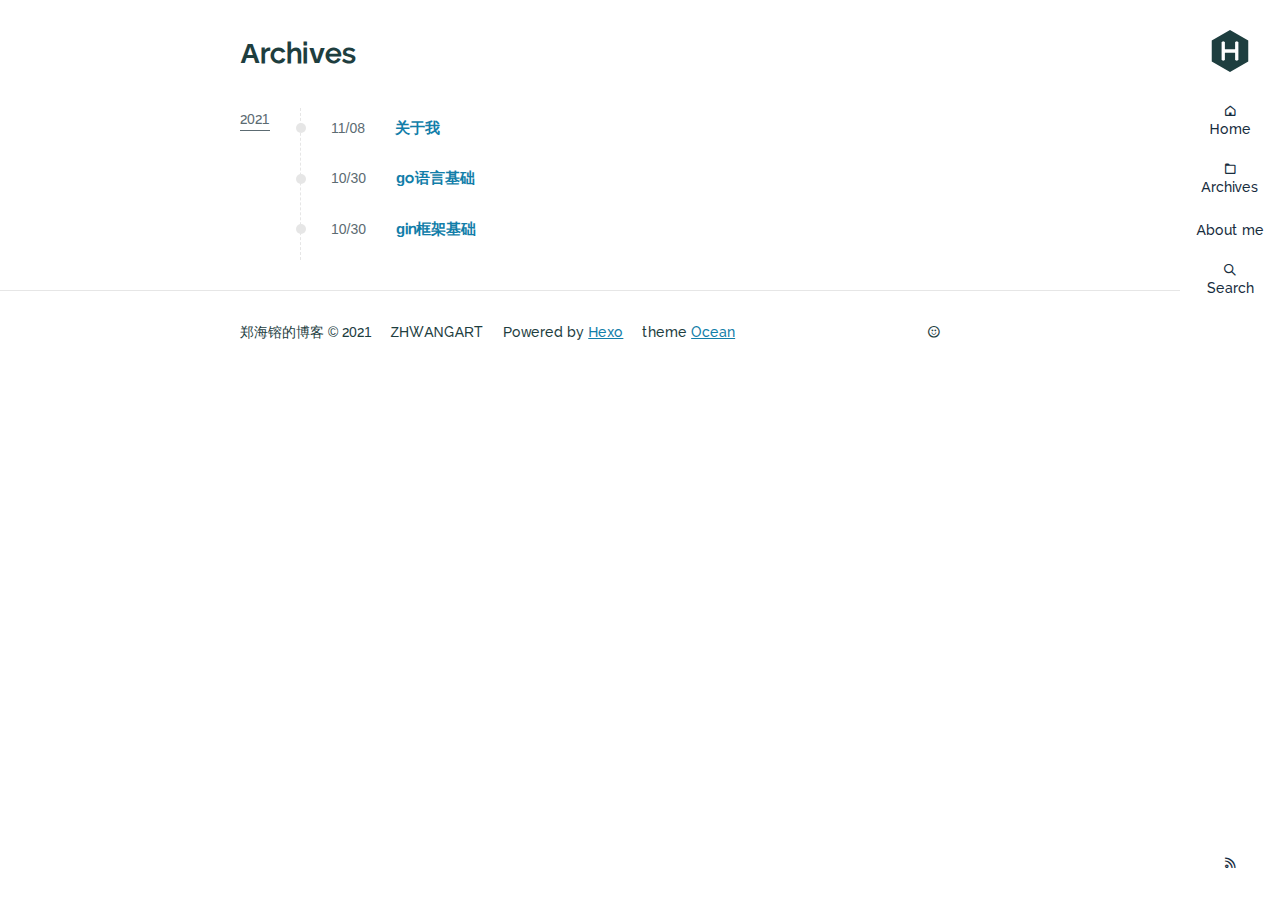
<file: archives/index.html>
<!DOCTYPE html>
<html lang="en">

<head>
  <meta charset="utf-8">
  <meta name="viewport" content="width=device-width, initial-scale=1, maximum-scale=1">
  
  
  
  <title>
    Archives |
    
    郑海镕的博客
  </title>
  
    <link rel="shortcut icon" href="/favicon.ico">
    
  
<link rel="stylesheet" href="/css/style.css">

  
  
<link rel="stylesheet" href="/fancybox/jquery.fancybox.min.css">

  
  
<script src="/js/pace.min.js"></script>

<meta name="generator" content="Hexo 5.4.0"></head>

<body>
  <main class="content">
    <section class="outer">
  <article class="articles">
    
    <h1 class="page-type-title">Archives</h1>
    
  
  
  
  
  
  
  <div class="archives-wrap">
    <div class="archive-year-wrap">
      <a href="/archives/2021" class="archive-year">2021</a>
    </div>
    <div class="archives">
      
      <article class="archive-article archive-type-post">
  <div class="archive-article-inner">
    <header class="archive-article-header">
      <a href="/2021/11/08/about_me/" class="archive-article-date">
  <time datetime="2021-11-08T06:06:37.067Z" itemprop="datePublished">11/08</time>
</a>
      

<h2 itemprop="name">
  <a class="archive-article-title" href="/2021/11/08/about_me/">关于我</a>
</h2>



    </header>
    
    
  </div>
</article>
      
  
  
      <article class="archive-article archive-type-post">
  <div class="archive-article-inner">
    <header class="archive-article-header">
      <a href="/2021/10/30/go/" class="archive-article-date">
  <time datetime="2021-10-30T08:54:33.153Z" itemprop="datePublished">10/30</time>
</a>
      

<h2 itemprop="name">
  <a class="archive-article-title" href="/2021/10/30/go/">go语言基础</a>
</h2>



    </header>
    
    
  </div>
</article>
      
  
  
      <article class="archive-article archive-type-post">
  <div class="archive-article-inner">
    <header class="archive-article-header">
      <a href="/2021/10/30/gin/" class="archive-article-date">
  <time datetime="2021-10-30T08:37:02.050Z" itemprop="datePublished">10/30</time>
</a>
      

<h2 itemprop="name">
  <a class="archive-article-title" href="/2021/10/30/gin/">gin框架基础</a>
</h2>



    </header>
    
    
  </div>
</article>
      
      
    </div>
  </div>
  
  

  
</section>
    <footer class="footer">
  <div class="outer">
    <div class="float-right">
      <ul class="list-inline">
  
  <li><i class="fe fe-smile-alt"></i> <span id="busuanzi_value_site_uv"></span></li>
  
</ul>
    </div>
    <ul class="list-inline">
      <li>郑海镕的博客 &copy; 2021</li>
      
        <li>ZHWANGART</li>
      
      <li>Powered by <a href="http://hexo.io/" target="_blank">Hexo</a></li>
      <li>theme  <a target="_blank" rel="noopener" href="https://github.com/zhwangart/hexo-theme-ocean">Ocean</a></li>
    </ul>
  </div>
</footer>
  </main>
  <aside class="sidebar">
    <button class="navbar-toggle"></button>
<nav class="navbar">
  
  <div class="logo">
    <a href="/"><img src="/images/hexo.svg" alt="郑海镕的博客"></a>
  </div>
  
  <ul class="nav nav-main">
    
    <li class="nav-item">
      <a class="nav-item-link" href="/">Home</a>
    </li>
    
    <li class="nav-item">
      <a class="nav-item-link" href="/archives">Archives</a>
    </li>
    
    <li class="nav-item">
      <a class="nav-item-link" href="/2021/11/08/about_me">About me</a>
    </li>
    
    <li class="nav-item">
      <a class="nav-item-link nav-item-search" title="Search">
        <i class="fe fe-search"></i>
        Search
      </a>
    </li>
  </ul>
</nav>
<nav class="navbar navbar-bottom">
  <ul class="nav">
    <li class="nav-item">
      <div class="totop" id="totop">
  <i class="fe fe-rocket"></i>
</div>
    </li>
    <li class="nav-item">
      
      <a class="nav-item-link" target="_blank" href="/atom.xml" title="RSS Feed">
        <i class="fe fe-feed"></i>
      </a>
      
    </li>
  </ul>
</nav>
<div class="search-form-wrap">
  <div class="local-search local-search-plugin">
  <input type="search" id="local-search-input" class="local-search-input" placeholder="Search...">
  <div id="local-search-result" class="local-search-result"></div>
</div>
</div>
  </aside>
  
<script src="/js/jquery-2.0.3.min.js"></script>


<script src="/js/jquery.justifiedGallery.min.js"></script>


<script src="/js/lazyload.min.js"></script>


<script src="/js/busuanzi-2.3.pure.min.js"></script>



<script src="/fancybox/jquery.fancybox.min.js"></script>




<script src="/js/copybtn.js"></script>






<script src="/js/ocean.js"></script>

</body>

</html>
</file>
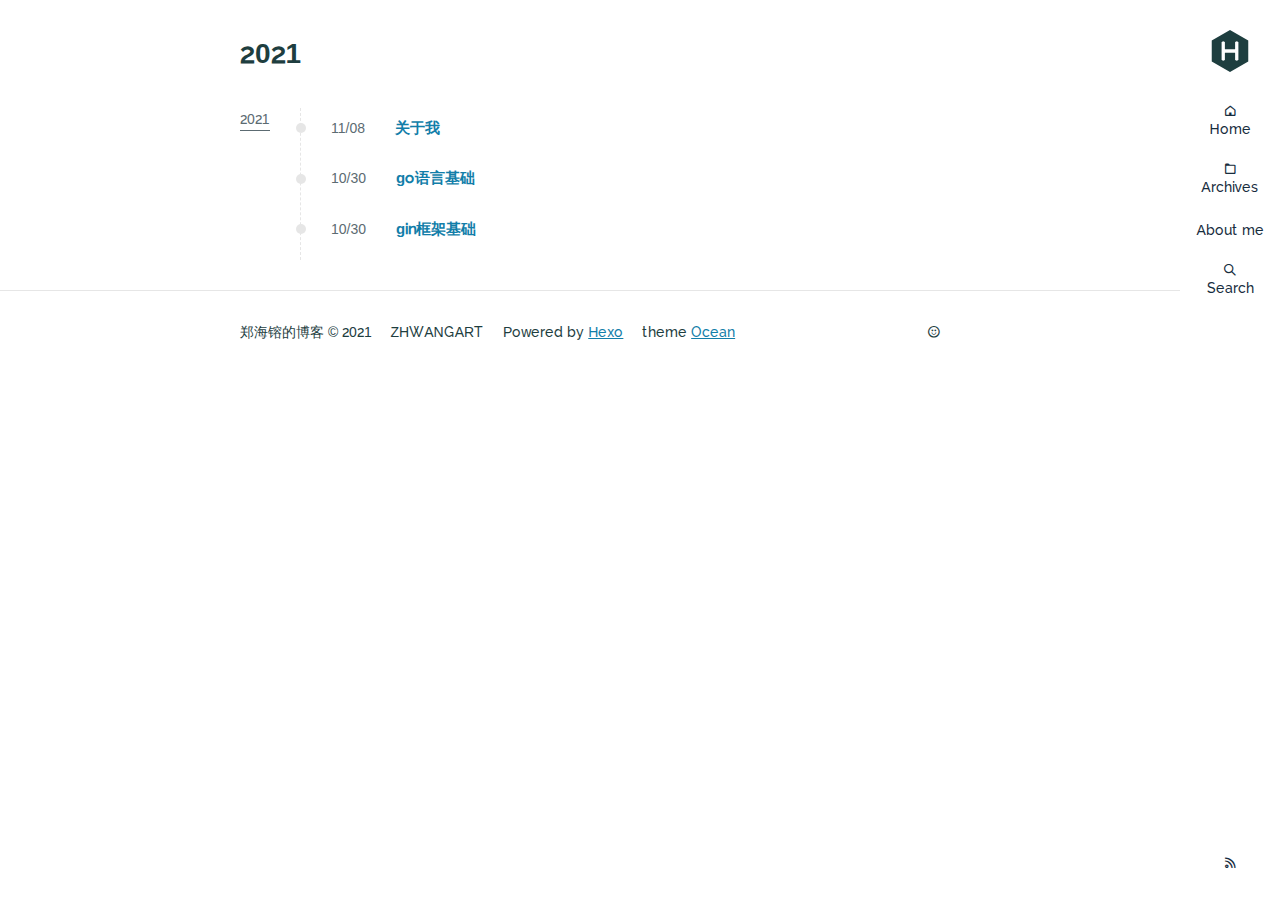
<file: archives/2021/index.html>
<!DOCTYPE html>
<html lang="en">

<head>
  <meta charset="utf-8">
  <meta name="viewport" content="width=device-width, initial-scale=1, maximum-scale=1">
  
  
  
  <title>
    Archives: 2021 |
    
    郑海镕的博客
  </title>
  
    <link rel="shortcut icon" href="/favicon.ico">
    
  
<link rel="stylesheet" href="/css/style.css">

  
  
<link rel="stylesheet" href="/fancybox/jquery.fancybox.min.css">

  
  
<script src="/js/pace.min.js"></script>

<meta name="generator" content="Hexo 5.4.0"></head>

<body>
  <main class="content">
    <section class="outer">
  <article class="articles">
    
    <h1 class="page-type-title">2021</h1>
    
  
  
  
  
  
  
  <div class="archives-wrap">
    <div class="archive-year-wrap">
      <a href="/archives/2021" class="archive-year">2021</a>
    </div>
    <div class="archives">
      
      <article class="archive-article archive-type-post">
  <div class="archive-article-inner">
    <header class="archive-article-header">
      <a href="/2021/11/08/about_me/" class="archive-article-date">
  <time datetime="2021-11-08T06:06:37.067Z" itemprop="datePublished">11/08</time>
</a>
      

<h2 itemprop="name">
  <a class="archive-article-title" href="/2021/11/08/about_me/">关于我</a>
</h2>



    </header>
    
    
  </div>
</article>
      
  
  
      <article class="archive-article archive-type-post">
  <div class="archive-article-inner">
    <header class="archive-article-header">
      <a href="/2021/10/30/go/" class="archive-article-date">
  <time datetime="2021-10-30T08:54:33.153Z" itemprop="datePublished">10/30</time>
</a>
      

<h2 itemprop="name">
  <a class="archive-article-title" href="/2021/10/30/go/">go语言基础</a>
</h2>



    </header>
    
    
  </div>
</article>
      
  
  
      <article class="archive-article archive-type-post">
  <div class="archive-article-inner">
    <header class="archive-article-header">
      <a href="/2021/10/30/gin/" class="archive-article-date">
  <time datetime="2021-10-30T08:37:02.050Z" itemprop="datePublished">10/30</time>
</a>
      

<h2 itemprop="name">
  <a class="archive-article-title" href="/2021/10/30/gin/">gin框架基础</a>
</h2>



    </header>
    
    
  </div>
</article>
      
      
    </div>
  </div>
  
  

  
</section>
    <footer class="footer">
  <div class="outer">
    <div class="float-right">
      <ul class="list-inline">
  
  <li><i class="fe fe-smile-alt"></i> <span id="busuanzi_value_site_uv"></span></li>
  
</ul>
    </div>
    <ul class="list-inline">
      <li>郑海镕的博客 &copy; 2021</li>
      
        <li>ZHWANGART</li>
      
      <li>Powered by <a href="http://hexo.io/" target="_blank">Hexo</a></li>
      <li>theme  <a target="_blank" rel="noopener" href="https://github.com/zhwangart/hexo-theme-ocean">Ocean</a></li>
    </ul>
  </div>
</footer>
  </main>
  <aside class="sidebar">
    <button class="navbar-toggle"></button>
<nav class="navbar">
  
  <div class="logo">
    <a href="/"><img src="/images/hexo.svg" alt="郑海镕的博客"></a>
  </div>
  
  <ul class="nav nav-main">
    
    <li class="nav-item">
      <a class="nav-item-link" href="/">Home</a>
    </li>
    
    <li class="nav-item">
      <a class="nav-item-link" href="/archives">Archives</a>
    </li>
    
    <li class="nav-item">
      <a class="nav-item-link" href="/2021/11/08/about_me">About me</a>
    </li>
    
    <li class="nav-item">
      <a class="nav-item-link nav-item-search" title="Search">
        <i class="fe fe-search"></i>
        Search
      </a>
    </li>
  </ul>
</nav>
<nav class="navbar navbar-bottom">
  <ul class="nav">
    <li class="nav-item">
      <div class="totop" id="totop">
  <i class="fe fe-rocket"></i>
</div>
    </li>
    <li class="nav-item">
      
      <a class="nav-item-link" target="_blank" href="/atom.xml" title="RSS Feed">
        <i class="fe fe-feed"></i>
      </a>
      
    </li>
  </ul>
</nav>
<div class="search-form-wrap">
  <div class="local-search local-search-plugin">
  <input type="search" id="local-search-input" class="local-search-input" placeholder="Search...">
  <div id="local-search-result" class="local-search-result"></div>
</div>
</div>
  </aside>
  
<script src="/js/jquery-2.0.3.min.js"></script>


<script src="/js/jquery.justifiedGallery.min.js"></script>


<script src="/js/lazyload.min.js"></script>


<script src="/js/busuanzi-2.3.pure.min.js"></script>



<script src="/fancybox/jquery.fancybox.min.js"></script>




<script src="/js/copybtn.js"></script>






<script src="/js/ocean.js"></script>

</body>

</html>
</file>
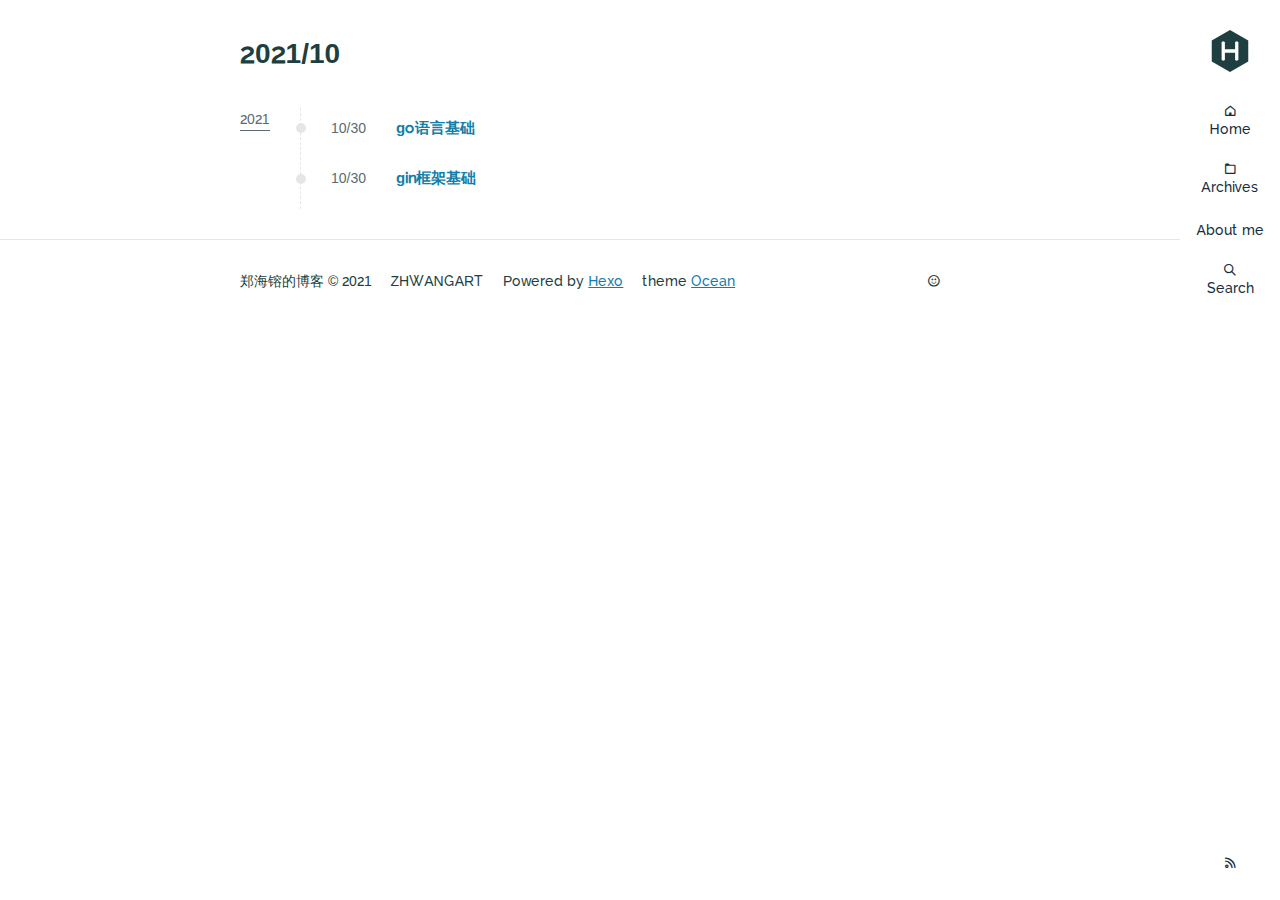
<file: archives/2021/10/index.html>
<!DOCTYPE html>
<html lang="en">

<head>
  <meta charset="utf-8">
  <meta name="viewport" content="width=device-width, initial-scale=1, maximum-scale=1">
  
  
  
  <title>
    Archives: 2021/10 |
    
    郑海镕的博客
  </title>
  
    <link rel="shortcut icon" href="/favicon.ico">
    
  
<link rel="stylesheet" href="/css/style.css">

  
  
<link rel="stylesheet" href="/fancybox/jquery.fancybox.min.css">

  
  
<script src="/js/pace.min.js"></script>

<meta name="generator" content="Hexo 5.4.0"></head>

<body>
  <main class="content">
    <section class="outer">
  <article class="articles">
    
    <h1 class="page-type-title">2021/10</h1>
    
  
  
  
  
  
  
  <div class="archives-wrap">
    <div class="archive-year-wrap">
      <a href="/archives/2021" class="archive-year">2021</a>
    </div>
    <div class="archives">
      
      <article class="archive-article archive-type-post">
  <div class="archive-article-inner">
    <header class="archive-article-header">
      <a href="/2021/10/30/go/" class="archive-article-date">
  <time datetime="2021-10-30T08:54:33.153Z" itemprop="datePublished">10/30</time>
</a>
      

<h2 itemprop="name">
  <a class="archive-article-title" href="/2021/10/30/go/">go语言基础</a>
</h2>



    </header>
    
    
  </div>
</article>
      
  
  
      <article class="archive-article archive-type-post">
  <div class="archive-article-inner">
    <header class="archive-article-header">
      <a href="/2021/10/30/gin/" class="archive-article-date">
  <time datetime="2021-10-30T08:37:02.050Z" itemprop="datePublished">10/30</time>
</a>
      

<h2 itemprop="name">
  <a class="archive-article-title" href="/2021/10/30/gin/">gin框架基础</a>
</h2>



    </header>
    
    
  </div>
</article>
      
      
    </div>
  </div>
  
  

  
</section>
    <footer class="footer">
  <div class="outer">
    <div class="float-right">
      <ul class="list-inline">
  
  <li><i class="fe fe-smile-alt"></i> <span id="busuanzi_value_site_uv"></span></li>
  
</ul>
    </div>
    <ul class="list-inline">
      <li>郑海镕的博客 &copy; 2021</li>
      
        <li>ZHWANGART</li>
      
      <li>Powered by <a href="http://hexo.io/" target="_blank">Hexo</a></li>
      <li>theme  <a target="_blank" rel="noopener" href="https://github.com/zhwangart/hexo-theme-ocean">Ocean</a></li>
    </ul>
  </div>
</footer>
  </main>
  <aside class="sidebar">
    <button class="navbar-toggle"></button>
<nav class="navbar">
  
  <div class="logo">
    <a href="/"><img src="/images/hexo.svg" alt="郑海镕的博客"></a>
  </div>
  
  <ul class="nav nav-main">
    
    <li class="nav-item">
      <a class="nav-item-link" href="/">Home</a>
    </li>
    
    <li class="nav-item">
      <a class="nav-item-link" href="/archives">Archives</a>
    </li>
    
    <li class="nav-item">
      <a class="nav-item-link" href="/2021/11/08/about_me">About me</a>
    </li>
    
    <li class="nav-item">
      <a class="nav-item-link nav-item-search" title="Search">
        <i class="fe fe-search"></i>
        Search
      </a>
    </li>
  </ul>
</nav>
<nav class="navbar navbar-bottom">
  <ul class="nav">
    <li class="nav-item">
      <div class="totop" id="totop">
  <i class="fe fe-rocket"></i>
</div>
    </li>
    <li class="nav-item">
      
      <a class="nav-item-link" target="_blank" href="/atom.xml" title="RSS Feed">
        <i class="fe fe-feed"></i>
      </a>
      
    </li>
  </ul>
</nav>
<div class="search-form-wrap">
  <div class="local-search local-search-plugin">
  <input type="search" id="local-search-input" class="local-search-input" placeholder="Search...">
  <div id="local-search-result" class="local-search-result"></div>
</div>
</div>
  </aside>
  
<script src="/js/jquery-2.0.3.min.js"></script>


<script src="/js/jquery.justifiedGallery.min.js"></script>


<script src="/js/lazyload.min.js"></script>


<script src="/js/busuanzi-2.3.pure.min.js"></script>



<script src="/fancybox/jquery.fancybox.min.js"></script>




<script src="/js/copybtn.js"></script>






<script src="/js/ocean.js"></script>

</body>

</html>
</file>
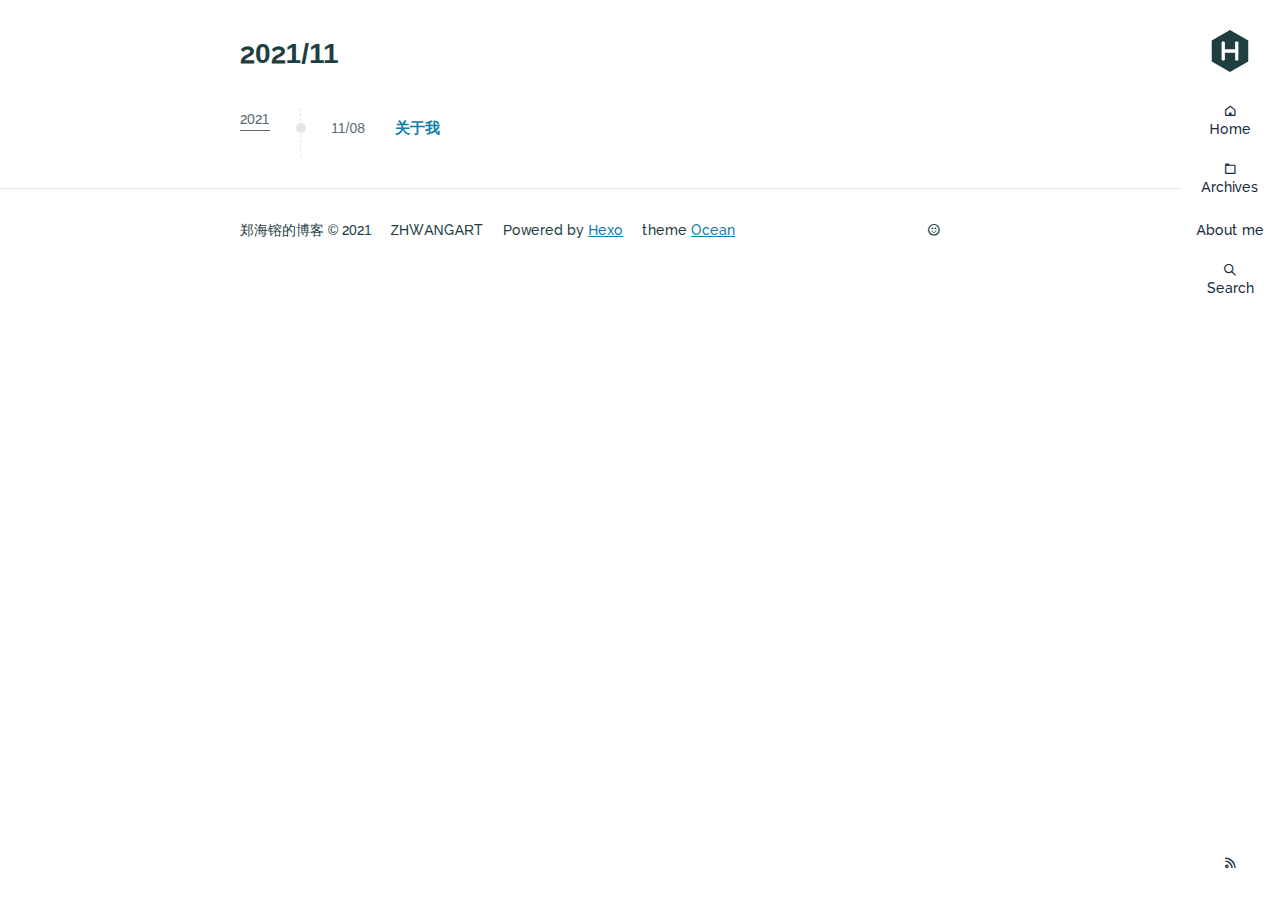
<file: archives/2021/11/index.html>
<!DOCTYPE html>
<html lang="en">

<head>
  <meta charset="utf-8">
  <meta name="viewport" content="width=device-width, initial-scale=1, maximum-scale=1">
  
  
  
  <title>
    Archives: 2021/11 |
    
    郑海镕的博客
  </title>
  
    <link rel="shortcut icon" href="/favicon.ico">
    
  
<link rel="stylesheet" href="/css/style.css">

  
  
<link rel="stylesheet" href="/fancybox/jquery.fancybox.min.css">

  
  
<script src="/js/pace.min.js"></script>

<meta name="generator" content="Hexo 5.4.0"></head>

<body>
  <main class="content">
    <section class="outer">
  <article class="articles">
    
    <h1 class="page-type-title">2021/11</h1>
    
  
  
  
  
  
  
  <div class="archives-wrap">
    <div class="archive-year-wrap">
      <a href="/archives/2021" class="archive-year">2021</a>
    </div>
    <div class="archives">
      
      <article class="archive-article archive-type-post">
  <div class="archive-article-inner">
    <header class="archive-article-header">
      <a href="/2021/11/08/about_me/" class="archive-article-date">
  <time datetime="2021-11-08T06:06:37.067Z" itemprop="datePublished">11/08</time>
</a>
      

<h2 itemprop="name">
  <a class="archive-article-title" href="/2021/11/08/about_me/">关于我</a>
</h2>



    </header>
    
    
  </div>
</article>
      
      
    </div>
  </div>
  
  

  
</section>
    <footer class="footer">
  <div class="outer">
    <div class="float-right">
      <ul class="list-inline">
  
  <li><i class="fe fe-smile-alt"></i> <span id="busuanzi_value_site_uv"></span></li>
  
</ul>
    </div>
    <ul class="list-inline">
      <li>郑海镕的博客 &copy; 2021</li>
      
        <li>ZHWANGART</li>
      
      <li>Powered by <a href="http://hexo.io/" target="_blank">Hexo</a></li>
      <li>theme  <a target="_blank" rel="noopener" href="https://github.com/zhwangart/hexo-theme-ocean">Ocean</a></li>
    </ul>
  </div>
</footer>
  </main>
  <aside class="sidebar">
    <button class="navbar-toggle"></button>
<nav class="navbar">
  
  <div class="logo">
    <a href="/"><img src="/images/hexo.svg" alt="郑海镕的博客"></a>
  </div>
  
  <ul class="nav nav-main">
    
    <li class="nav-item">
      <a class="nav-item-link" href="/">Home</a>
    </li>
    
    <li class="nav-item">
      <a class="nav-item-link" href="/archives">Archives</a>
    </li>
    
    <li class="nav-item">
      <a class="nav-item-link" href="/2021/11/08/about_me">About me</a>
    </li>
    
    <li class="nav-item">
      <a class="nav-item-link nav-item-search" title="Search">
        <i class="fe fe-search"></i>
        Search
      </a>
    </li>
  </ul>
</nav>
<nav class="navbar navbar-bottom">
  <ul class="nav">
    <li class="nav-item">
      <div class="totop" id="totop">
  <i class="fe fe-rocket"></i>
</div>
    </li>
    <li class="nav-item">
      
      <a class="nav-item-link" target="_blank" href="/atom.xml" title="RSS Feed">
        <i class="fe fe-feed"></i>
      </a>
      
    </li>
  </ul>
</nav>
<div class="search-form-wrap">
  <div class="local-search local-search-plugin">
  <input type="search" id="local-search-input" class="local-search-input" placeholder="Search...">
  <div id="local-search-result" class="local-search-result"></div>
</div>
</div>
  </aside>
  
<script src="/js/jquery-2.0.3.min.js"></script>


<script src="/js/jquery.justifiedGallery.min.js"></script>


<script src="/js/lazyload.min.js"></script>


<script src="/js/busuanzi-2.3.pure.min.js"></script>



<script src="/fancybox/jquery.fancybox.min.js"></script>




<script src="/js/copybtn.js"></script>






<script src="/js/ocean.js"></script>

</body>

</html>
</file>
<file: css/style.css>
@font-face {
  font-family: Raleway-Medium;
  src: url("../fonts/raleway_medium/Raleway-Medium.eot");
  src: url("../fonts/raleway_medium/Raleway-Medium.eot?#iefix") format('embedded-opentype'), url("../fonts/raleway_medium/Raleway-Medium.woff") format('woff'), url("../fonts/raleway_medium/Raleway-Medium.ttf") format('truetype'), url("../fonts/raleway_medium/Raleway-Medium.svg#iconfont") format('svg');
}
font-weight medium {
  font-style: normal;
}
@charset "utf-8";
@font-face {
  font-family: feathericon;
  font-weight: normal;
  font-style: normal;
  src: url("feathericon/feathericon.eot");
  src: url("feathericon/feathericon.eot?#iefix") format('embedded-opentype'), url("feathericon/feathericon.woff") format('woff'), url("feathericon/feathericon.ttf") format('truetype'), url("feathericon/feathericon.svg") format('svg');
}
.fe {
  display: inline-block;
  font: normal normal normal 16px feathericon;
  font-size: inherit;
  text-rendering: auto;
  -webkit-font-smoothing: antialiased;
  -moz-osx-font-smoothing: grayscale;
}
.fe-activity:before {
  content: "\f1e2";
}
.fe-add-cart:before {
  content: "\f1e6";
}
.fe-align-bottom:before {
  content: "\f1bf";
}
.fe-align-center:before {
  content: "\f195";
}
.fe-align-left:before {
  content: "\f196";
}
.fe-align-right:before {
  content: "\f197";
}
.fe-align-top:before {
  content: "\f1c0";
}
.fe-align-vertically:before {
  content: "\f1c1";
}
.fe-angry:before {
  content: "\f1b6";
}
.fe-app-menu:before {
  content: "\f198";
}
.fe-arrow-down:before {
  content: "\f100";
}
.fe-arrow-left:before {
  content: "\f101";
}
.fe-arrow-right:before {
  content: "\f102";
}
.fe-arrow-up:before {
  content: "\f103";
}
.fe-artboard:before {
  content: "\f104";
}
.fe-audio-player:before {
  content: "\f199";
}
.fe-backward:before {
  content: "\f180";
}
.fe-bar:before {
  content: "\f105";
}
.fe-bar-chart:before {
  content: "\f106";
}
.fe-beer:before {
  content: "\f107";
}
.fe-bell:before {
  content: "\f108";
}
.fe-birthday-cake:before {
  content: "\f163";
}
.fe-bold:before {
  content: "\f179";
}
.fe-bolt:before {
  content: "\f1e3";
}
.fe-book:before {
  content: "\f109";
}
.fe-bookmark:before {
  content: "\f170";
}
.fe-browser:before {
  content: "\f10b";
}
.fe-brush:before {
  content: "\f10c";
}
.fe-bug:before {
  content: "\f10d";
}
.fe-building:before {
  content: "\f10e";
}
.fe-cage:before {
  content: "\f1e7";
}
.fe-calendar:before {
  content: "\f10f";
}
.fe-camera:before {
  content: "\f110";
}
.fe-cart:before {
  content: "\f1e8";
}
.fe-check:before {
  content: "\f111";
}
.fe-check-circle:before {
  content: "\f19a";
}
.fe-check-circle-o:before {
  content: "\f19b";
}
.fe-check-verified:before {
  content: "\f19c";
}
.fe-clock:before {
  content: "\f113";
}
.fe-close:before {
  content: "\f114";
}
.fe-cloud:before {
  content: "\f115";
}
.fe-cocktail:before {
  content: "\f116";
}
.fe-code:before {
  content: "\f117";
}
.fe-codepen:before {
  content: "\f1d3";
}
.fe-coffee:before {
  content: "\f166";
}
.fe-columns:before {
  content: "\f118";
}
.fe-comment:before {
  content: "\f119";
}
.fe-comment-o:before {
  content: "\f1d2";
}
.fe-commenting:before {
  content: "\f11a";
}
.fe-comments:before {
  content: "\f11b";
}
.fe-compress:before {
  content: "\f181";
}
.fe-credit-card:before {
  content: "\f1e9";
}
.fe-crop:before {
  content: "\f1c2";
}
.fe-cry:before {
  content: "\f1b7";
}
.fe-cutlery:before {
  content: "\f19d";
}
.fe-delete-link:before {
  content: "\f19e";
}
.fe-desktop:before {
  content: "\f11d";
}
.fe-diamond:before {
  content: "\f11e";
}
.fe-difference:before {
  content: "\f1c3";
}
.fe-disabled:before {
  content: "\f11f";
}
.fe-disappointed:before {
  content: "\f1b8";
}
.fe-distribute-horizontally:before {
  content: "\f1cf";
}
.fe-distribute-vertically:before {
  content: "\f1c5";
}
.fe-document:before {
  content: "\f19f";
}
.fe-download:before {
  content: "\f120";
}
.fe-drop-down:before {
  content: "\f121";
}
.fe-drop-left:before {
  content: "\f122";
}
.fe-drop-right:before {
  content: "\f123";
}
.fe-drop-up:before {
  content: "\f124";
}
.fe-edit:before {
  content: "\f17f";
}
.fe-eject:before {
  content: "\f182";
}
.fe-elipsis-h:before {
  content: "\f125";
}
.fe-elipsis-v:before {
  content: "\f126";
}
.fe-equalizer:before {
  content: "\f1a0";
}
.fe-eraser:before {
  content: "\f1c6";
}
.fe-expand:before {
  content: "\f183";
}
.fe-export:before {
  content: "\f16e";
}
.fe-eye:before {
  content: "\f127";
}
.fe-facebook:before {
  content: "\f1d4";
}
.fe-fast-backward:before {
  content: "\f184";
}
.fe-fast-forward:before {
  content: "\f185";
}
.fe-feather:before {
  content: "\f174";
}
.fe-feed:before {
  content: "\f128";
}
.fe-file:before {
  content: "\f1b1";
}
.fe-file-audio:before {
  content: "\f1b2";
}
.fe-file-excel:before {
  content: "\f1a2";
}
.fe-file-image:before {
  content: "\f1b3";
}
.fe-file-movie:before {
  content: "\f1b4";
}
.fe-file-powerpoint:before {
  content: "\f1a3";
}
.fe-file-word:before {
  content: "\f1a4";
}
.fe-file-zip:before {
  content: "\f1b5";
}
.fe-filter:before {
  content: "\f173";
}
.fe-flag:before {
  content: "\f129";
}
.fe-folder:before {
  content: "\f12a";
}
.fe-folder-open:before {
  content: "\f176";
}
.fe-fork:before {
  content: "\f12b";
}
.fe-forward:before {
  content: "\f186";
}
.fe-frowing:before {
  content: "\f1b9";
}
.fe-gamepad:before {
  content: "\f191";
}
.fe-gear:before {
  content: "\f1a5";
}
.fe-gift:before {
  content: "\f1ea";
}
.fe-git:before {
  content: "\f1d5";
}
.fe-github:before {
  content: "\f1d6";
}
.fe-github-alt:before {
  content: "\f1d7";
}
.fe-globe:before {
  content: "\f12c";
}
.fe-google:before {
  content: "\f1d8";
}
.fe-google-plus:before {
  content: "\f1d9";
}
.fe-hash:before {
  content: "\f12d";
}
.fe-headphone:before {
  content: "\f18e";
}
.fe-heart:before {
  content: "\f12e";
}
.fe-heart-o:before {
  content: "\f167";
}
.fe-home:before {
  content: "\f12f";
}
.fe-import:before {
  content: "\f16f";
}
.fe-info:before {
  content: "\f130";
}
.fe-insert-link:before {
  content: "\f1a6";
}
.fe-instagram:before {
  content: "\f1da";
}
.fe-intersect:before {
  content: "\f1c7";
}
.fe-italic:before {
  content: "\f17a";
}
.fe-key:before {
  content: "\f131";
}
.fe-keyboard:before {
  content: "\f132";
}
.fe-kitchen-cooker:before {
  content: "\f1a7";
}
.fe-laptop:before {
  content: "\f133";
}
.fe-layer:before {
  content: "\f18c";
}
.fe-layout:before {
  content: "\f134";
}
.fe-line-chart:before {
  content: "\f135";
}
.fe-link:before {
  content: "\f136";
}
.fe-link-external:before {
  content: "\f137";
}
.fe-list-bullet:before {
  content: "\f17c";
}
.fe-list-order:before {
  content: "\f17d";
}
.fe-list-task:before {
  content: "\f17e";
}
.fe-location:before {
  content: "\f138";
}
.fe-lock:before {
  content: "\f139";
}
.fe-login:before {
  content: "\f13a";
}
.fe-logout:before {
  content: "\f13b";
}
.fe-loop:before {
  content: "\f192";
}
.fe-magic:before {
  content: "\f177";
}
.fe-mail:before {
  content: "\f13c";
}
.fe-map:before {
  content: "\f16d";
}
.fe-mask:before {
  content: "\f1c8";
}
.fe-medal:before {
  content: "\f13d";
}
.fe-megaphone:before {
  content: "\f13e";
}
.fe-mention:before {
  content: "\f164";
}
.fe-messanger:before {
  content: "\f1e1";
}
.fe-minus:before {
  content: "\f140";
}
.fe-mobile:before {
  content: "\f141";
}
.fe-money:before {
  content: "\f1a8";
}
.fe-moon:before {
  content: "\f1ef";
}
.fe-mouse:before {
  content: "\f142";
}
.fe-music:before {
  content: "\f175";
}
.fe-open-mouth:before {
  content: "\f1ba";
}
.fe-palette:before {
  content: "\f165";
}
.fe-paper-plane:before {
  content: "\f178";
}
.fe-pause:before {
  content: "\f187";
}
.fe-pencil:before {
  content: "\f144";
}
.fe-phone:before {
  content: "\f145";
}
.fe-picture:before {
  content: "\f1a9";
}
.fe-picture-square:before {
  content: "\f1e4";
}
.fe-pie-chart:before {
  content: "\f146";
}
.fe-pinterest:before {
  content: "\f1db";
}
.fe-pizza:before {
  content: "\f147";
}
.fe-play:before {
  content: "\f188";
}
.fe-plug:before {
  content: "\f18f";
}
.fe-plus:before {
  content: "\f148";
}
.fe-pocket:before {
  content: "\f1dc";
}
.fe-pot:before {
  content: "\f1aa";
}
.fe-print:before {
  content: "\f171";
}
.fe-prototype:before {
  content: "\f149";
}
.fe-question:before {
  content: "\f14a";
}
.fe-quote-left:before {
  content: "\f14b";
}
.fe-quote-right:before {
  content: "\f14c";
}
.fe-rage:before {
  content: "\f1bb";
}
.fe-random:before {
  content: "\f189";
}
.fe-reload:before {
  content: "\f193";
}
.fe-remove-cart:before {
  content: "\f1eb";
}
.fe-rocket:before {
  content: "\f14d";
}
.fe-scale:before {
  content: "\f1c9";
}
.fe-search:before {
  content: "\f14e";
}
.fe-search-minus:before {
  content: "\f16a";
}
.fe-search-plus:before {
  content: "\f16b";
}
.fe-share:before {
  content: "\f14f";
}
.fe-shield:before {
  content: "\f172";
}
.fe-shopping-bag:before {
  content: "\f1ec";
}
.fe-sitemap:before {
  content: "\f150";
}
.fe-smile:before {
  content: "\f1bc";
}
.fe-smile-alt:before {
  content: "\f1bd";
}
.fe-speaker:before {
  content: "\f1ab";
}
.fe-star:before {
  content: "\f151";
}
.fe-star-o:before {
  content: "\f168";
}
.fe-step-backward:before {
  content: "\f1d0";
}
.fe-step-forward:before {
  content: "\f1d1";
}
.fe-stop:before {
  content: "\f18b";
}
.fe-subtract:before {
  content: "\f1ca";
}
.fe-sunny-o:before {
  content: "\f1f0";
}
.fe-sunrise:before {
  content: "\f1f1";
}
.fe-sync:before {
  content: "\f194";
}
.fe-table:before {
  content: "\f1ac";
}
.fe-tablet:before {
  content: "\f152";
}
.fe-tag:before {
  content: "\f153";
}
.fe-target:before {
  content: "\f1f3";
}
.fe-terminal:before {
  content: "\f154";
}
.fe-text-align-center:before {
  content: "\f1cb";
}
.fe-text-align-justify:before {
  content: "\f1e5";
}
.fe-text-align-left:before {
  content: "\f1cc";
}
.fe-text-align-right:before {
  content: "\f1cd";
}
.fe-text-size:before {
  content: "\f17b";
}
.fe-ticket:before {
  content: "\f155";
}
.fe-tiled:before {
  content: "\f156";
}
.fe-timeline:before {
  content: "\f1ad";
}
.fe-tired:before {
  content: "\f1be";
}
.fe-trash:before {
  content: "\f157";
}
.fe-trophy:before {
  content: "\f158";
}
.fe-truck:before {
  content: "\f1ed";
}
.fe-twitter:before {
  content: "\f1dd";
}
.fe-umbrella:before {
  content: "\f1f2";
}
.fe-underline:before {
  content: "\f1ae";
}
.fe-union:before {
  content: "\f1ce";
}
.fe-unlock:before {
  content: "\f169";
}
.fe-upload:before {
  content: "\f159";
}
.fe-usb:before {
  content: "\f190";
}
.fe-user:before {
  content: "\f15a";
}
.fe-user-minus:before {
  content: "\f16c";
}
.fe-user-plus:before {
  content: "\f15b";
}
.fe-users:before {
  content: "\f15c";
}
.fe-vector:before {
  content: "\f15d";
}
.fe-video:before {
  content: "\f15e";
}
.fe-wallet:before {
  content: "\f1ee";
}
.fe-warning:before {
  content: "\f15f";
}
.fe-watch:before {
  content: "\f1af";
}
.fe-watch-alt:before {
  content: "\f1b0";
}
.fe-wine-glass:before {
  content: "\f161";
}
.fe-wordpress:before {
  content: "\f1de";
}
.fe-wordpress-alt:before {
  content: "\f1df";
}
.fe-wrench:before {
  content: "\f162";
}
.fe-youtube:before {
  content: "\f1e0";
}
/* normalize.css v8.0.0 | MIT License | github.com/necolas/normalize.css */
html {
  line-height: 1.15 /* 1 */;
  -webkit-text-size-adjust: 100% /* 2 */;
}
body {
  margin: 0;
}
h1 {
  font-size: 2em;
  margin: 0.67em 0;
}
hr {
  box-sizing: content-box /* 1 */;
  height: 0 /* 1 */;
  overflow: visible /* 2 */;
}
pre {
  font-family: monospace, monospace /* 1 */;
  font-size: 1em /* 2 */;
}
a {
  background-color: transparent;
}
abbr[title] {
  border-bottom: none /* 1 */;
  text-decoration: underline /* 2 */;
  text-decoration: underline dotted /* 2 */;
}
b,
strong {
  font-weight: bolder;
}
code,
kbd,
samp {
  font-family: monospace, monospace /* 1 */;
  font-size: 1em /* 2 */;
}
small {
  font-size: 80%;
}
sub,
sup {
  font-size: 75%;
  line-height: 0;
  position: relative;
  vertical-align: baseline;
}
sub {
  bottom: -0.25em;
}
sup {
  top: -0.5em;
}
img {
  border-style: none;
}
button,
input,
optgroup,
select,
textarea {
  font-family: inherit /* 1 */;
  font-size: 100% /* 1 */;
  line-height: 1.15 /* 1 */;
  margin: 0 /* 2 */;
}
button,
input {
  overflow: visible;
}
button,
select {
  text-transform: none;
}
button,
[type="button"],
[type="reset"],
[type="submit"] {
  -webkit-appearance: button;
}
button::-moz-focus-inner,
[type="button"]::-moz-focus-inner,
[type="reset"]::-moz-focus-inner,
[type="submit"]::-moz-focus-inner {
  border-style: none;
  padding: 0;
}
button:-moz-focusring,
[type="button"]-moz-focusring,
[type="reset"]-moz-focusring,
[type="submit"]-moz-focusring {
  outline: 1px dotted ButtonText;
}
fieldset {
  padding: 0.35em 0.75em 0.625em;
}
legend {
  box-sizing: border-box /* 1 */;
  color: inherit /* 2 */;
  display: table /* 1 */;
  max-width: 100% /* 1 */;
  padding: 0 /* 3 */;
  white-space: normal /* 1 */;
}
progress {
  vertical-align: baseline;
}
textarea {
  overflow: auto;
}
[type="checkbox"],
[type="radio"] {
  box-sizing: border-box /* 1 */;
  padding: 0 /* 2 */;
}
[type="number"]::-webkit-inner-spin-button,
[type="number"]::-webkit-outer-spin-button {
  height: auto;
}
[type="search"] {
  -webkit-appearance: textfield /* 1 */;
  outline-offset: -2px /* 2 */;
}
[type="search"]::-webkit-search-decoration {
  -webkit-appearance: none;
}
::-webkit-file-upload-button {
  -webkit-appearance: button /* 1 */;
  font: inherit /* 2 */;
}
details {
  display: block;
}
summary {
  display: list-item;
}
template {
  display: none;
}
[hidden] {
  display: none;
}
*,
*::before,
*::after {
  box-sizing: border-box;
}
html,
body {
  height: 100%;
}
html {
  font-size: 62.5%;
  -webkit-text-size-adjust: 100%;
  -ms-text-size-adjust: 100%;
  -ms-overflow-style: scrollbar;
  -webkit-tap-highlight-color: transparent;
}
body {
  position: relative;
  background-color: #fff;
  font-family: "Raleway-Medium", "Helvetica Neue", Helvetica, "PingFang SC", "Hiragino Sans GB", "Microsoft YaHei", "微软雅黑", Arial, sans-serif;
  font-size: 1.4rem;
  line-height: 1.7;
  color: #1e3e3f;
  padding: 0;
  margin: 0;
  overflow-x: hidden;
  text-size-adjust: 100%;
}
body ::selection {
  background: #5c6b72;
  color: #e6e6e6;
}
a {
  color: #127ea9;
}
a:hover {
  color: #1594c6;
}
a:active {
  color: #1178a1;
}
a.disabled {
  color: #adb5bd;
}
img {
  max-width: 100%;
}
.article-date,
.article-category .article-category-link,
.archive-year-wrap .archive-year,
.archive-article-date {
  text-decoration: none;
  color: #5c6b72;
}
.article-date:hover,
.article-category .article-category-link:hover,
.archive-year-wrap .archive-year:hover,
.archive-article-date:hover {
  color: #5c6b72;
}
.archive-article-inner {
  -webkit-border-radius: 4px;
  -moz-border-radius: 4px;
  border-radius: 4px;
}
.article-entry h1,
.article-entry h2,
.article-entry h3,
.article-entry h4,
.article-entry h5,
.article-entry h6 {
  margin: 1.5rem 0;
}
.article-entry hr {
  height: 0.1rem;
  background-color: #e6e6e6;
  border: none;
  padding: 0;
  margin: 1.5rem 0;
}
.article-entry strong {
  font-weight: bold;
}
.article-entry em,
.article-entry cite {
  font-style: italic;
}
.article-entry sup,
.article-entry sub {
  font-size: 75%;
  line-height: 0;
  position: relative;
  vertical-align: baseline;
}
.article-entry sup {
  top: -0.5rem;
}
.article-entry sub {
  bottom: -0.25rem;
}
.article-entry small {
  font-size: 85%;
}
.article-entry acronym,
.article-entry abbr {
  border-bottom: 0.1rem #e6e6e6 dotted;
}
.article-entry ul,
.article-entry ol,
.article-entry dl {
  margin: 1.5rem 0;
  line-height: line-height;
}
.article-entry ul,
.article-entry ol {
  padding-left: 2em;
}
.article-entry ul {
  list-style-type: circle;
}
.article-entry p,
.article-entry table,
.article-entry blockquote {
  margin: 1.5rem 0;
}
.article-entry img,
.article-entry video {
  max-width: 100%;
  height: auto;
  display: block;
  margin: auto;
}
.article-entry iframe {
  border: none;
}
.article-entry table {
  width: 100%;
  border-collapse: collapse;
  vertical-align: middle;
  empty-cells: show;
  text-align: left;
}
.article-entry table th,
.article-entry table td,
.article-entry table {
  border: 0.1rem #e6e6e6 solid;
}
.article-entry table th,
.article-entry table td {
  padding: 1rem 1.5rem;
}
.article-entry table tbody tr:nth-child(2n) {
  background-color: rgba(230,230,230,0.25);
}
.article-entry blockquote {
  position: relative;
  display: block;
  padding: 0 1.5rem 0 4.5rem;
  width: 100%;
  overflow: auto;
  color: #5c6b72;
}
.article-entry blockquote:before {
  content: url("[data-uri]");
  display: block;
  width: 3rem;
  position: absolute;
  left: 0;
  top: 0;
}
.article-entry blockquote > :first-child {
  margin-top: 0;
}
.article-entry blockquote > :last-child {
  margin-bottom: 0;
}
.article-entry blockquote footer cite:before {
  content: "—";
  padding: 0 0.5rem;
}
.jumbotron {
  padding: 0;
  margin-bottom: 3rem;
  text-align: center;
}
.content,
.sidebar {
  transition: all 0.3s ease-in-out;
}
.content {
  position: relative;
  z-index: 1;
  margin-right: 0;
}
.content.on {
  transform: translateX(-10rem);
}
.content .copy-btn {
  position: absolute;
  font-size: 12px;
  color: rgba(140,140,140,0.8);
  transition: color;
  cursor: pointer;
}
.content .copy-btn:hover {
  color: #8c8c8c;
}
.sidebar {
  position: fixed;
  z-index: 9;
  top: 0;
  right: -10rem;
  bottom: 0;
  width: 10rem;
  background-color: #f4f4f4;
}
.sidebar.on {
  right: 0;
}
.navbar-toggle {
  position: absolute;
  top: 1.5rem;
  right: 11.5rem;
  padding: 0.5rem 1rem;
  border: none;
  -webkit-border-radius: 0.4rem;
  -moz-border-radius: 0.4rem;
  border-radius: 0.4rem;
  background-color: rgba(30,62,63,0.25);
  color: #fff;
}
.navbar-toggle::before {
  content: '\f105';
  font-family: feathericon;
  font-size: larger;
}
.wrap,
.outer {
  width: 100%;
  padding-right: 1.5rem;
  padding-left: 1.5rem;
  margin: auto;
}
.wrap::before,
.outer::before,
.wrap::after,
.outer::after {
  content: "";
  display: table;
  clear: both;
}
.local-search {
  width: 100%;
}
.tocbot {
  display: none;
}
@media (min-width: 768px) {
  .jumbotron {
    margin-bottom: 6rem;
  }
  .content {
    margin-right: 10rem;
  }
  .sidebar {
    right: 0;
    background-color: #fff;
  }
  .navbar-toggle {
    display: none;
  }
  .wrap,
  .outer {
    width: 70rem;
    padding-right: 0;
    padding-left: 0;
  }
  .local-search {
    width: 70rem;
  }
  .card-quote {
    grid-template-columns: repeat(3, 1fr);
  }
}
@media (min-width: 1200px) {
  .tocbot {
    display: block;
  }
}
.list-unstyled,
.list-inline {
  list-style: none;
  padding-left: 0;
  margin-left: 0;
}
.list-inline {
  position: relative;
  margin: 0 -0.75rem;
}
.list-inline > li {
  display: inline-block;
  padding: 0 0.75rem;
}
.category-list {
  list-style: none;
  padding-left: 0;
  margin-left: 0;
  margin-right: -0.5rem;
  margin-left: -0.5rem;
}
.category-list > .category-list-item {
  display: inline-block;
  padding: 0.5rem 1rem;
}
.category-list > .category-list-item:before {
  content: "\f18c";
  font-family: feathericon;
  margin-right: 0.5rem;
}
.tag-list {
  list-style: none;
  padding-left: 0;
  margin-left: 0;
  margin-right: -0.5rem;
  margin-left: -0.5rem;
}
.tag-list > .tag-list-item {
  display: inline-block;
  padding: 0.5rem 1rem;
}
.tag-list > .tag-list-item:before {
  content: "\f153";
  font-family: feathericon;
  margin-right: 0.5rem;
}
.video {
  position: relative;
  height: auto;
}
.video .brand {
  width: 4.2rem;
}
.video-frame {
  position: absolute;
  z-index: 1;
  right: 0;
  bottom: 0;
  left: 0;
  min-width: 100%;
}
.video-frame img {
  display: block;
  width: 100%;
}
.video-media {
  position: relative;
  z-index: 0;
  height: 90vh;
  overflow: hidden;
}
.video-media video,
.video-media img {
  position: absolute;
  top: 50%;
  left: 50%;
  transform: translate(-50%, -50%);
  min-width: 100%;
  min-height: 100%;
}
.video-overlay {
  position: absolute;
  top: 0;
  bottom: 0;
  left: 0;
  right: 0;
  background-color: rgba(178,191,204,0.6);
}
.video-inner {
  position: absolute;
  top: 50%;
  left: 50%;
  transform: translate(-50%, -65%);
}
.video-inner a,
.video-inner {
  color: #fff;
  text-decoration: none;
}
.video-learn-more {
  position: absolute;
  z-index: 1;
  bottom: -3rem;
  right: 0;
  left: 0;
}
.video-learn-more a > .fe {
  font-size: 3rem;
  color: #adb5bd;
}
.video-learn-more a > .fe:hover {
  color: #1e3e3f;
}
.search-form-wrap {
  position: fixed;
  top: -100%;
  right: 10rem;
  left: 0;
  opacity: 0;
  transition: 0.3s;
}
.search-form-wrap.on {
  top: 0;
  opacity: 1;
}
.local-search {
  position: relative;
  margin: 0 auto;
  padding: 3rem;
  background-color: #fff;
  box-shadow: 0 1rem 3rem rgba(30,62,63,0.05);
  max-height: 100vh;
  overflow-y: auto;
}
.local-search-input {
  border: 0.1rem #e6e6e6 solid;
  -webkit-border-radius: 0.4rem;
  -moz-border-radius: 0.4rem;
  border-radius: 0.4rem;
  background-color: #fff;
  width: 100%;
  padding: 1rem 1.5rem;
  outline: none;
}
.local-search-input::-webkit-search-results-decoration,
.local-search-input::-webkit-search-cancel-button {
  -webkit-appearance: none;
}
.local-search-close {
  position: absolute;
  top: 3.85rem;
  right: 4.25rem;
  display: block;
  height: 2rem;
  width: 2rem;
  padding: 0;
  border: none;
  -webkit-border-radius: 50%;
  -moz-border-radius: 50%;
  border-radius: 50%;
  background-color: #9c8079;
  color: #fff;
  text-align: center;
  cursor: pointer;
}
.local-search-close::before {
  content: '\f114';
  font-family: feathericon;
}
.local-search-result {
  text-align: left;
}
.search-result-list {
  list-style: none;
  padding-left: 0;
  margin-left: 0;
}
.search-result-list li {
  padding: 1.5rem 0;
}
.search-result-list li:not(:last-child) {
  border-bottom: 0.1rem #e6e6e6 solid;
}
.search-result-list li .search-result-title {
  font-size: 1.6rem;
  font-weight: bold;
}
.search-result-list li .search-result {
  padding-top: 0.5rem;
  margin: 0;
  max-height: 12rem;
  overflow: hidden;
}
.search-result-list li em.search-keyword {
  color: #9e6a4d;
}
.search-result-empty {
  padding: 3rem 0 0;
}
.article {
  padding: 3rem 0;
}
.article-topping {
  position: absolute;
  top: 0;
  left: -3rem;
  color: #ea434a;
}
.article-topping .fe {
  font-size: 2rem;
  line-height: 1.7;
}
.article-meta::before,
.article-meta::after {
  content: "";
  display: table;
  clear: both;
}
.article-date::before {
  content: '\f10f';
  margin-right: 0.5rem;
  font-family: feathericon;
  opacity: 0.5;
}
.article-category {
  display: inline-block;
  margin-left: 1.5rem;
}
.article-category:before {
  content: "\f18c";
  font-family: feathericon;
  margin-right: 0.5rem;
}
.archive-article-header + .article-category {
  margin-left: 0;
}
.article-entry {
  margin-top: 3rem;
  color: #1e3e3f;
}
.article-entry::before,
.article-entry::after {
  content: "";
  display: table;
  clear: both;
}
.article-entry .pullquote {
  text-align: left;
  width: 45%;
  margin: 0;
}
.article-entry .pullquote.left {
  margin-left: 0.5em;
  margin-right: 1em;
}
.article-entry .pullquote.right {
  margin-right: 0.5em;
  margin-left: 1em;
}
.article-entry .caption {
  color: color-grey;
  display: block;
  font-size: 0.9em;
  margin-top: 0.5em;
  position: relative;
  text-align: center;
}
.article-entry .video-container {
  position: relative;
  padding-top: 56.25%;
  height: 0;
  overflow: hidden;
}
.article-entry .video-container iframe,
.article-entry .video-container object,
.article-entry .video-container embed {
  position: absolute;
  top: 0;
  left: 0;
  width: 100%;
  height: 100%;
  margin-top: 0;
}
.article-header {
  position: relative;
}
.article-header h1,
.article-header h2 {
  margin: 0;
}
.article-header .article-title {
  text-decoration: none;
  color: #1e3e3f;
}
.article-footer {
  margin-top: 3rem;
}
.article-footer::before,
.article-footer::after {
  content: "";
  display: table;
  clear: both;
}
.article-tag-list {
  list-style: none;
  padding-left: 0;
  margin-left: 0;
  margin: 0;
}
.article-tag-list:before {
  content: "\f153";
  font-family: feathericon;
  margin-right: 0.5rem;
}
.article-tag-list .article-tag-list-item {
  display: inline-block;
  padding-right: 1rem;
}
.article-tag-list .article-tag-list-link {
  text-decoration: none;
}
.article-comment-link {
  float: right;
}
.article-comment-link:before {
  content: "\f1d2";
  font-family: feathericon;
  padding-right: 8px;
}
.article-share-link {
  cursor: pointer;
  float: right;
  margin-left: 20px;
}
.article-share-link:before {
  content: "\f14f";
  font-family: feathericon;
  padding-right: 6px;
}
.article-nav {
  position: relative;
  padding-top: 3rem;
  margin-top: 5rem;
  border-top: 0.1rem #e6e6e6 solid;
}
.article-nav::before,
.article-nav::after {
  content: "";
  display: table;
  clear: both;
}
.article-nav-link {
  display: block;
  text-decoration: none;
}
.article-nav-link:first-child {
  float: left;
}
.article-nav-link:last-child {
  float: right;
  text-align: right;
}
.article-nav-caption {
  color: #5c6b72;
}
.article-nav-title {
  font-size: inherit;
}
.article-share-box {
  position: absolute;
  display: none;
  background: #fff;
  -webkit-border-radius: 0.4rem;
  -moz-border-radius: 0.4rem;
  border-radius: 0.4rem;
  box-shadow: 1px 2px 10px rgba(0,0,0,0.2);
  -webkit-border-radius: 3px;
  -moz-border-radius: 3px;
  border-radius: 3px;
  margin-left: -145px;
  overflow: hidden;
  z-index: 1;
}
.article-share-box.on {
  display: block;
}
.article-share-input {
  width: 100%;
  background: none;
  box-sizing: border-box;
  padding: 0 1.5rem;
  outline: none;
  border: none;
  border-bottom: 0.1rem #e6e6e6 solid;
  height: 3.6rem;
  line-height: 3.6rem;
}
.article-share-links::before,
.article-share-links::after {
  content: "";
  display: table;
  clear: both;
}
.article-share-twitter,
.article-share-facebook,
.article-share-pinterest,
.article-share-google {
  position: relative;
  display: block;
  float: left;
  width: 5rem;
  height: 3.6rem;
  color: #172d3e;
  text-align: center;
  text-decoration: none;
}
.article-share-twitter:before,
.article-share-facebook:before,
.article-share-pinterest:before,
.article-share-google:before {
  font-size: 20px;
  font-family: feathericon;
}
.article-share-twitter:hover,
.article-share-facebook:hover,
.article-share-pinterest:hover,
.article-share-google:hover {
  color: #fff;
}
.article-share-twitter:before {
  content: "\f1dd";
}
.article-share-twitter:hover {
  background: #00aced;
  text-shadow: 0 1px #008abe;
}
.article-share-facebook:before {
  content: "\f1d4";
}
.article-share-facebook:hover {
  background: #3b5998;
  text-shadow: 0 1px #2f477a;
}
.article-share-pinterest:before {
  content: "\f1db";
}
.article-share-pinterest:hover {
  background: #cb2027;
  text-shadow: 0 1px #a21a1f;
}
.article-share-google:before {
  content: "\f1d8";
}
.article-share-google:hover {
  background: #dd4b39;
  text-shadow: 0 1px #be3221;
}
.tocbot {
  position: absolute;
  top: 14rem;
  left: calc((100vw - 70rem) / 2 + 70rem);
  font-size: 80%;
  opacity: 0.8;
}
.tocbot > .toc-list {
  position: relative;
  overflow: hidden;
}
.toc-list {
  list-style: none;
  padding-left: 0;
  margin-left: 0;
  padding-left: 1rem;
}
a.toc-link {
  height: 100%;
  color: #172d3e;
  text-decoration: none;
}
.is-collapsible {
  max-height: 1000px;
  overflow: hidden;
  transition: all;
}
.is-collapsed {
  max-height: 0;
}
.is-position-fixed {
  position: fixed !important;
  top: 0;
  right: 10rem;
}
.is-active-link {
  font-weight: 700;
}
.toc-link::before {
  background-color: #e6e6e6;
  content: ' ';
  display: inline-block;
  height: inherit;
  left: 0;
  margin-top: -1px;
  position: absolute;
  width: 2px;
}
.is-active-link::before {
  background-color: #127ea9;
}
.article-gallery {
  position: relative;
}
.article-gallery-photos {
  position: relative;
  overflow: hidden;
}
.article-gallery-img {
  display: none;
  max-width: 100%;
}
.article-gallery-img:first-child {
  display: block;
}
.article-gallery-img.loaded {
  position: absolute;
  display: block;
}
.article-gallery-img img {
  display: block;
  max-width: 100%;
  margin: 0 auto;
}
.article-albums {
  position: relative;
}
.article-albums-photos {
  position: relative;
  display: flex;
  flex-wrap: wrap;
  list-style: none;
  padding-left: 0;
  margin-left: 0;
}
.article-albums-photos::before,
.article-albums-photos::after {
  content: "";
  display: table;
  clear: both;
}
.article-albums-photos::after {
  content: '';
  flex-grow: 999999999;
}
.article-albums-photos .article-albums-item {
  position: relative;
  flex-grow: 1;
  margin: 0.5rem;
  overflow: hidden;
}
.article-albums-photos .article-albums-item img {
  object-fit: cover;
  max-width: 100%;
  min-width: 100%;
  vertical-align: center;
}
.article-albums-photos .article-albums-item .article-albums-caption {
  display: block;
  width: 100%;
  padding: 1rem 0;
  text-align: center;
}
@media (min-width: 576px) {
  .article-albums-item img {
    height: 32rem;
  }
  .article-albums-item .article-albums-caption {
    position: absolute;
    bottom: 0;
    left: 0;
    width: 100%;
    background-color: rgba(0,0,0,0.5);
    background: linear-gradient(to top, rgba(0,0,0,0.5), transparent);
    color: #fff;
    padding: 1rem;
    opacity: 0;
    transform: translateY(100%);
    transition: all 0.3s ease-in-out;
  }
  .article-albums-item:hover .article-albums-caption {
    opacity: 1;
    transform: translateY(0);
  }
}
@media (min-width: 768px) {
  .article-albums-item img {
    height: 20rem;
  }
}
.justified-gallery {
  width: 100%;
  position: relative;
  overflow: hidden;
}
.justified-gallery > a,
.justified-gallery > div,
.justified-gallery > figure {
  position: absolute;
  display: inline-block;
  overflow: hidden;
  background: #adb5bd /* To have gray placeholders while the gallery is loading with waitThumbnailsLoad = false */;
  filter: "alpha(opacity=10)";
  opacity: 0.1;
  margin: 0;
  padding: 0;
}
.justified-gallery > a > img,
.justified-gallery > div > img,
.justified-gallery > figure > img,
.justified-gallery > a > a > img,
.justified-gallery > div > a > img,
.justified-gallery > figure > a > img,
.justified-gallery > a > svg,
.justified-gallery > div > svg,
.justified-gallery > figure > svg,
.justified-gallery > a > a > svg,
.justified-gallery > div > a > svg,
.justified-gallery > figure > a > svg {
  position: absolute;
  top: 50%;
  left: 50%;
  margin: 0;
  padding: 0;
  border: none;
  filter: "alpha(opacity=0)";
  opacity: 0;
}
.justified-gallery > a > .caption,
.justified-gallery > div > .caption,
.justified-gallery > figure > .caption {
  display: none;
  position: absolute;
  right: 0;
  bottom: 0;
  left: 0;
  padding: 1rem;
  background-color: rgba(0,0,0,0.5);
  background: linear-gradient(to top, rgba(0,0,0,0.5), transparent);
  color: #fff;
}
.justified-gallery > a > .caption.caption-visible,
.justified-gallery > div > .caption.caption-visible,
.justified-gallery > figure > .caption.caption-visible {
  display: initial;
}
.justified-gallery > .jg-entry-visible {
  filter: "alpha(opacity=100)";
  opacity: 1;
  background: none;
}
.justified-gallery > .jg-entry-visible > img,
.justified-gallery > .jg-entry-visible > a > img,
.justified-gallery > .jg-entry-visible > svg,
.justified-gallery > .jg-entry-visible > a > svg {
  filter: "alpha(opacity=100)";
  opacity: 1;
  -webkit-transition: opacity 500ms ease-in;
  -moz-transition: opacity 500ms ease-in;
  -o-transition: opacity 500ms ease-in;
  transition: opacity;
}
.justified-gallery > .jg-filtered {
  display: none;
}
.justified-gallery > .jg-filtered > .spinner {
  position: absolute;
  bottom: 0;
  margin-left: -24px;
  padding: 10px 0 10px 0;
  left: 50%;
  filter: "alpha(opacity=100)";
  opacity: 1;
  overflow: initial;
}
.justified-gallery > .jg-filtered > span {
  display: inline-block;
  filter: "alpha(opacity=0)";
  opacity: 0;
  width: 8px;
  height: 8px;
  margin: 0 4px 0 4px;
  background-color: #000;
  -webkit-border-radius: 6px;
  -moz-border-radius: 6px;
  border-radius: 6px;
}
.articles .article {
  padding: 4.5rem 0;
}
.articles .article:not(:last-child) {
  border-bottom: 0.1rem #e6e6e6 solid;
}
.articles .article-entry,
.articles .article-footer {
  margin-top: 0;
}
.articles .article-entry .article-gallery {
  margin-top: 1.5rem;
}
.archives-wrap {
  position: relative;
}
.archives-wrap::before,
.archives-wrap::after {
  content: "";
  display: table;
  clear: both;
}
.archives-wrap:first-child {
  margin-top: 3rem;
}
.archives-wrap:last-child {
  margin-bottom: 3rem;
}
.archive-year-wrap {
  position: absolute;
  top: 0;
  left: 0;
  width: 6rem;
}
.archive-year-wrap .archive-year {
  position: relative;
  display: inline-block;
}
.archive-year-wrap .archive-year::after {
  content: '';
  position: absolute;
  left: 0;
  bottom: 0;
  height: 0.15rem;
  background-color: #5c6b72;
  width: 100%;
}
.archives {
  margin-left: 6rem;
  border-left: 0.1rem #e6e6e6 dashed;
  padding-left: 3rem;
}
.archives::before,
.archives::after {
  content: "";
  display: table;
  clear: both;
}
.archive-article-inner {
  margin-bottom: 1.5rem;
}
.archive-article-header {
  display: table-row;
}
.archive-article-header > a,
.archive-article-header > h2 {
  display: table-cell;
}
.archive-article-header h2 {
  margin: 0;
  padding-left: 3rem;
}
.archive-article-header h2 .archive-article-title {
  text-decoration: none;
  font-size: 1.5rem;
}
.archive-article-footer {
  margin-top: 1.5rem;
}
.archive-article-date {
  position: relative;
  display: block;
}
.archive-article-date::before {
  content: '';
  position: absolute;
  top: 50%;
  left: -3.5rem;
  margin-top: -0.25rem;
  width: 1rem;
  height: 1rem;
  -webkit-border-radius: 1rem;
  -moz-border-radius: 1rem;
  border-radius: 1rem;
  background-color: #e6e6e6;
}
.page-type-title {
  margin: 0;
  padding: 3rem 0;
}
.page-nav {
  margin: 3rem auto;
  text-align: center;
  overflow: hidden;
}
.page-nav::before,
.page-nav::after {
  content: "";
  display: table;
  clear: both;
}
.page-nav a,
.page-nav span {
  padding: 1rem 1.5rem;
  line-height: 1;
}
.page-nav a {
  text-decoration: none;
}
.page-nav .prev {
  float: left;
}
.page-nav .next {
  float: right;
}
.page-nav .page-number {
  display: inline-block;
}
@media mq-mobile {
  .page-nav .page-number {
    display: none;
  }
}
.page-nav .current {
  font-weight: bold;
}
.page-nav .space {
  color: #e6e6e6;
}
.footer {
  border-top: 0.1rem #e6e6e6 solid;
  padding: 3rem 0;
}
.float-left {
  float: left !important;
}
.float-right {
  float: right !important;
}
.float-none {
  float: none !important;
}
.article-entry pre,
.article-entry .highlight {
  background: #f6f8fa;
  padding: 1.5rem;
  margin: 1.5rem 0;
  -webkit-border-radius: 0.4rem;
  -moz-border-radius: 0.4rem;
  border-radius: 0.4rem;
  overflow: auto;
  color: #4d4d4c;
}
.article-entry .highlight .gutter pre,
.article-entry .gist .gist-file .gist-data .line-numbers {
  color: #8e908c;
}
.article-entry pre,
.article-entry code {
  font-family: inherit;
  text-shadow: none;
}
.article-entry code {
  background: #f6f8fa;
  padding: 0.25rem;
  -webkit-border-radius: 0.4rem;
  -moz-border-radius: 0.4rem;
  border-radius: 0.4rem;
}
.article-entry pre code {
  background: none;
  padding: 0;
}
.article-entry .highlight pre {
  border: none;
  margin: 0;
  padding: 0;
}
.article-entry .highlight table {
  margin: 0;
  width: auto;
  border: none;
}
.article-entry .highlight td {
  border: none;
  padding: 0;
}
.article-entry .highlight figcaption {
  font-size: 85%;
  color: #8e908c;
  line-height: 1rem;
  margin-bottom: 1rem;
}
.article-entry .highlight figcaption::before,
.article-entry .highlight figcaption::after {
  content: "";
  display: table;
  clear: both;
}
.article-entry .highlight figcaption a {
  float: right;
}
.article-entry .highlight .gutter {
  -webkit-user-select: none;
  -moz-user-select: none;
  -ms-user-select: none;
  user-select: none;
}
.article-entry .highlight .gutter pre {
  text-align: right;
  padding-right: 1.5rem;
}
.article-entry .highlight .line {
  height: inherit;
}
.article-entry .highlight .line.marked {
  background: #d6d6d6;
}
.article-entry .gist {
  background: #f6f8fa;
}
.article-entry .gist .gist-file {
  border: none;
  margin: 0;
}
.article-entry .gist .gist-file .gist-data {
  background: none;
  border: none;
}
.article-entry .gist .gist-file .gist-data .line-numbers {
  background: none;
  border: none;
}
.article-entry .gist .gist-file .gist-data .line-data {
  padding: 0 !important;
}
.article-entry .gist .gist-file .highlight {
  margin: 0;
  padding: 0;
  border: none;
}
.article-entry .gist .gist-file .gist-meta {
  background: #f6f8fa;
  color: #8e908c;
  padding: 0;
  margin-top: 1rem;
}
.article-entry .gist .gist-file .gist-meta a {
  font-weight: normal;
}
.article-entry .gist .gist-file .gist-meta a:hover {
  text-decoration: underline;
}
pre .comment,
pre .title {
  color: #8e908c;
}
pre .variable,
pre .attribute,
pre .tag,
pre .regexp,
pre .ruby .constant,
pre .xml .tag .title,
pre .xml .pi,
pre .xml .doctype,
pre .html .doctype,
pre .css .id,
pre .css .class,
pre .css .pseudo {
  color: #f2777a;
}
pre .number,
pre .preprocessor,
pre .built_in,
pre .literal,
pre .params,
pre .constant {
  color: #f99157;
}
pre .class,
pre .ruby .class .title,
pre .css .rules .attribute {
  color: #9c9;
}
pre .string,
pre .value,
pre .inheritance,
pre .header,
pre .ruby .symbol,
pre .xml .cdata {
  color: #9c9;
}
pre .css .hexcolor {
  color: #6cc;
}
pre .function,
pre .python .decorator,
pre .python .title,
pre .ruby .function .title,
pre .ruby .title .keyword,
pre .perl .sub,
pre .javascript .title,
pre .coffeescript .title {
  color: #69c;
}
pre .keyword,
pre .javascript .function {
  color: #c9c;
}
.pace {
  -webkit-pointer-events: none;
  pointer-events: none;
  -webkit-user-select: none;
  -moz-user-select: none;
  user-select: none;
}
.pace .pace-progress {
  position: fixed;
  z-index: 2000;
  top: 0;
  right: 100%;
  width: 100%;
  height: 0.2rem;
  background-color: #127ea9;
}
.pace-inactive {
  display: none;
}
.gitalk,
.markdown-body {
  font-size: 1.4rem !important;
}
.gt-container .gt-avatar.gt-comment-avatar img {
  -webkit-border-radius: 50%;
  -moz-border-radius: 50%;
  border-radius: 50%;
}
.vcomments {
  margin-top: 3rem;
}
.macbook {
  position: relative;
}
.macbook .macbook-screen {
  position: relative;
  background-color: transparent;
  border-style: solid;
  border-color: #fff;
  -webkit-border-radius: 1rem;
  -moz-border-radius: 1rem;
  border-radius: 1rem;
  border-width: 1.25rem;
  box-shadow: 0 1rem 3rem rgba(0,0,0,0.15), 0 0 0.5rem rgba(0,0,0,0.15) inset;
}
.macbook .macbook-keyboard {
  display: none;
  position: relative;
  box-sizing: content-box;
  background-color: #fff;
  border-bottom: solid 0.75rem #f2f2f2;
  border-bottom-left-radius: 50%;
  border-bottom-right-radius: 50%;
  margin: -0.5rem -5rem 0;
  height: 0.5rem;
  box-shadow: 0 0.5rem 3rem rgba(0,0,0,0.15);
}
.macbook .macbook-keyboard::before {
  content: '';
  position: absolute;
  left: 50%;
  transform: translateX(-50%);
  background: linear-gradient(90deg, #f2f2f2, #fff, #f2f2f2);
  box-shadow: 0 0 0.1rem rgba(0,0,0,0.05) inset;
  width: 20%;
  height: 0.3rem;
  -webkit-border-radius: 0.125rem;
  -moz-border-radius: 0.125rem;
  border-radius: 0.125rem;
}
@media (min-width: 768px) {
  .macbook .macbook-screen {
    border-width: 2rem 1.25rem 1.25rem;
  }
  .macbook .macbook-keyboard {
    display: block;
  }
}
.macbook-wrap {
  padding: 1rem 9rem;
}
.scrolling-wrap {
  min-height: 30rem;
  overflow: hidden;
}
.scrolling {
  position: absolute;
  top: 30rem;
  width: 100%;
  animation: scrolling-animation 10s ease-in-out 1s infinite;
}
@-moz-keyframes scrolling-animation {
  0% {
    top: 0;
  }
  10% {
    top: 0;
    transform: translateY(0);
  }
  30% {
    transform: translateY(-35%);
  }
  60% {
    transform: translateY(-75%);
  }
  90% {
    transform: translateY(-100%);
  }
  100% {
    transform: translateY(-100%);
  }
}
@-webkit-keyframes scrolling-animation {
  0% {
    top: 0;
  }
  10% {
    top: 0;
    transform: translateY(0);
  }
  30% {
    transform: translateY(-35%);
  }
  60% {
    transform: translateY(-75%);
  }
  90% {
    transform: translateY(-100%);
  }
  100% {
    transform: translateY(-100%);
  }
}
@-o-keyframes scrolling-animation {
  0% {
    top: 0;
  }
  10% {
    top: 0;
    transform: translateY(0);
  }
  30% {
    transform: translateY(-35%);
  }
  60% {
    transform: translateY(-75%);
  }
  90% {
    transform: translateY(-100%);
  }
  100% {
    transform: translateY(-100%);
  }
}
@keyframes scrolling-animation {
  0% {
    top: 0;
  }
  10% {
    top: 0;
    transform: translateY(0);
  }
  30% {
    transform: translateY(-35%);
  }
  60% {
    transform: translateY(-75%);
  }
  90% {
    transform: translateY(-100%);
  }
  100% {
    transform: translateY(-100%);
  }
}
.card-quote {
  display: grid;
  grid-gap: 1.5rem;
  margin-bottom: 1.5rem;
}
.card-quote blockquote {
  position: relative;
  margin: 0;
  padding: 1.5rem;
  padding-left: 6rem;
  overflow: auto;
  border-left: none;
  border: 0.1rem #e6e6e6 solid;
  -webkit-border-radius: 0.4rem;
  -moz-border-radius: 0.4rem;
  border-radius: 0.4rem;
  transition: all 0.3s ease-in-out;
  line-height: 1.4;
}
.card-quote blockquote:before {
  content: none;
}
.card-quote blockquote p:first-child {
  position: absolute;
  top: 50%;
  left: 1.5rem;
  transform: translateY(-50%);
}
.card-quote blockquote p:first-child img {
  height: 3.2rem;
  width: 3.2rem;
}
.card-quote blockquote h3,
.card-quote blockquote h4,
.card-quote blockquote h5 {
  margin: 0;
}
.card-quote blockquote h3 + p,
.card-quote blockquote h4 + p,
.card-quote blockquote h5 + p {
  margin-top: 0;
  color: #adb5bd;
  font-size: small;
}
.card-quote blockquote a {
  opacity: 0;
  display: flex;
  justify-content: center;
  align-items: center;
  position: absolute;
  z-index: 1;
  top: 0;
  right: 0;
  bottom: 0;
  left: 0;
  text-align: center;
  background: rgba(255,255,255,0.75);
  color: #172d3e;
  text-decoration: none;
  font-size: small;
  transition: all 0.3s ease-in-out;
}
.card-quote blockquote:hover {
  transform: translateY(-0.25rem);
  box-shadow: 0 1rem 3rem 0.01rem rgba(23,45,62,0.1);
  border-color: #f4f4f4;
}
.card-quote blockquote:hover a {
  opacity: 1;
}
.navbar {
  position: relative;
  padding-top: 3rem;
  text-align: center;
}
.navbar .nav {
  list-style: none;
  padding-left: 0;
  margin-left: 0;
}
.navbar .nav .nav-item-link {
  display: block;
  padding: 1rem;
  color: #172d3e;
  text-decoration: none;
  cursor: pointer;
}
.navbar .nav .nav-item-link:hover {
  color: #1594c6;
}
.navbar .nav.nav-main .nav-item-link::before,
.navbar .nav.nav-main .nav-item-link i.fe {
  display: block;
  line-height: 1;
}
.navbar .nav.nav-main .nav-item-link::before {
  font-family: 'feathericon';
}
.navbar .nav.nav-main .nav-item:nth-child(1) .nav-item-link::before {
  content: '\f12f';
}
.navbar .nav.nav-main .nav-item:nth-child(2) .nav-item-link::before {
  content: '\f12a';
}
.navbar .nav.nav-main:nth-child(4) .nav-item-link::before {
  content: '\f174';
}
.navbar-bottom {
  position: absolute;
  bottom: 0;
  width: 100%;
}
.logo {
  text-align: center;
}
.logo img {
  width: 4.2rem;
}
.totop {
  position: relative;
  display: inline-block;
  overflow: hidden;
  cursor: pointer;
  width: 3.2rem;
  height: 3.2rem;
  -webkit-border-radius: 3.2rem;
  -moz-border-radius: 3.2rem;
  border-radius: 3.2rem;
  background-color: #f4f4f4;
  line-height: 3rem;
}
.totop:hover > i {
  animation: rocket 0.3s ease-in-out;
}
@-moz-keyframes rocket {
  0% {
    transform: translateY(0);
    opacity: 1;
  }
  45% {
    transform: translateY(-3.2rem);
    opacity: 0;
  }
  55% {
    transform: translateY(3.2rem);
    opacity: 0;
  }
  100% {
    transform: translateY(0);
    opacity: 1;
  }
}
@-webkit-keyframes rocket {
  0% {
    transform: translateY(0);
    opacity: 1;
  }
  45% {
    transform: translateY(-3.2rem);
    opacity: 0;
  }
  55% {
    transform: translateY(3.2rem);
    opacity: 0;
  }
  100% {
    transform: translateY(0);
    opacity: 1;
  }
}
@-o-keyframes rocket {
  0% {
    transform: translateY(0);
    opacity: 1;
  }
  45% {
    transform: translateY(-3.2rem);
    opacity: 0;
  }
  55% {
    transform: translateY(3.2rem);
    opacity: 0;
  }
  100% {
    transform: translateY(0);
    opacity: 1;
  }
}
@keyframes rocket {
  0% {
    transform: translateY(0);
    opacity: 1;
  }
  45% {
    transform: translateY(-3.2rem);
    opacity: 0;
  }
  55% {
    transform: translateY(3.2rem);
    opacity: 0;
  }
  100% {
    transform: translateY(0);
    opacity: 1;
  }
}
</file>
